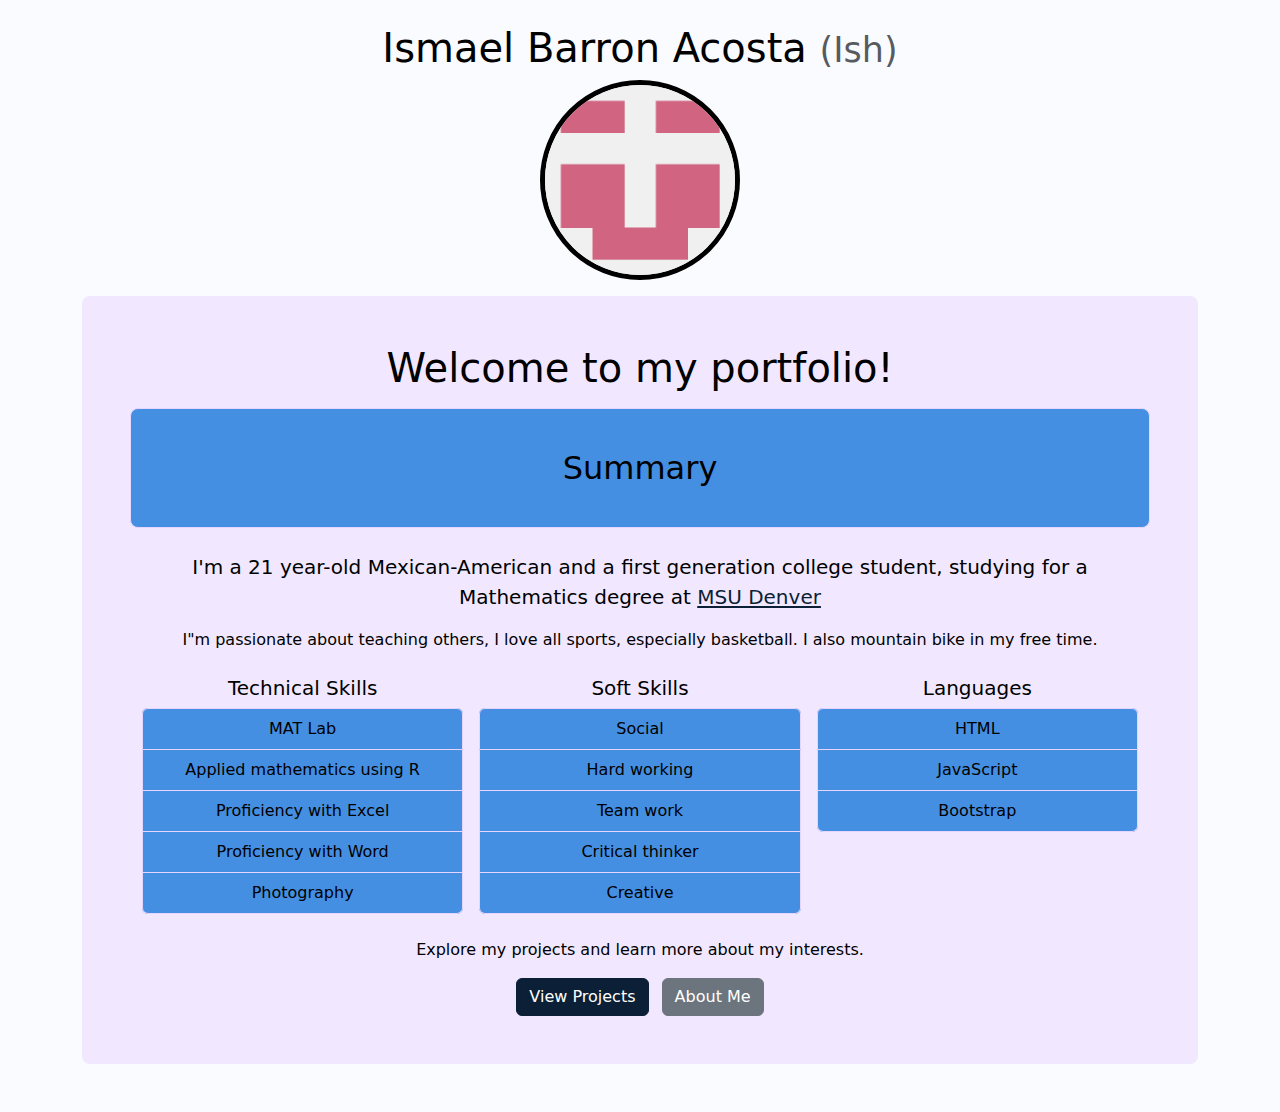
<file: index.html>
<!DOCTYPE html>
<html lang="en">
  <head>
    <meta charset="utf-8" />
    <meta name="viewport" content="width=device-width, initial-scale=1" />
    <title>Template</title>

    <link
      href="https://cdn.jsdelivr.net/npm/bootstrap@5.3.3/dist/css/bootstrap.min.css"
      rel="stylesheet"
    />
    <script src="https://code.jquery.com/jquery-3.7.1.min.js"></script>

    <link href="style.css" rel="stylesheet" />
  </head>

  <!-- Toggle light-page ↔ dark-page -->

  <body class="light-page">
    <!-- Navbar gets added here -->
    <div id="nav-placeholder"></div>

    <!-- Main content -->
    <main class="container py-4">
      <h1 class="text-center">
        Ismael Barron Acosta
        <small class="text-muted"> (Ish) </small>
      </h1>
      <!--Inserting profile picture-->
      <img
        src="images/github_pfp.png"
        alt="GitHub Avatar"
        style="border: 5px solid #000000"
        class="rounded-circle mb-3 mx-auto d-block"
        width="200"
        height="200"
      />

      <!-- Hero -->
      <section class="p-5 mb-4 bg-body-tertiary rounded-3 text-center">
        <h2 class="display-6 mb-3">Welcome to my portfolio!</h2>

        <!-- Box -->
        <div class="box mb-4">
          <!--Intro/Summary-->
          <section class="my-4">
            <h2 class="text-center">Summary</h2>
          </section>
        </div>

        <!-- Paragraph-->
        <p class="lead text-center">
          I'm a 21 year-old <strong>Mexican-American</strong> and a
          <strong>first generation</strong> college student, studying for a
          Mathematics degree at
          <a href="https://www.msudenver.edu/">MSU Denver</a>
        </p>
        <p class="text-center">
          I"m passionate about teaching others, I love all sports, especially
          basketball. I also mountain bike in my free time.
        </p>

        <!-- Skills lists -->
        <div class="container my-4">
          <div class="row g-3">
            <!--Keeps the lists contained and aligned with eachother-->

            <!--List 1-->
            <div class="col-md-4">
              <h3 class="text-center h5">Technical Skills</h3>
                <ul class="list-group">
                <li class="list-group-item">MAT Lab</li>
                <li class="list-group-item">Applied mathematics using R</li>
                <li class="list-group-item">Proficiency with Excel</li>
                <li class="list-group-item">Proficiency with Word</li>
                <li class="list-group-item">Photography</li>
                </ul>
            </div>
            <!--List 2-->
            <div class="col-md-4">
              <h3 class="text-center h5">Soft Skills</h3>
              <ul class="list-group">
                <li class="list-group-item">Social</li>
                <li class="list-group-item">Hard working</li>
                <li class="list-group-item">Team work</li>
                <li class="list-group-item">Critical thinker</li>
                <li class="list-group-item">Creative</li>
              </ul>
            </div>
            <!--List 3-->
            <div class="col-md-4">
              <h3 class="text-center h5">Languages</h3>
              <ul class="list-group">
                <li class="list-group-item">HTML</li>
                <li class="list-group-item">JavaScript</li>
                <li class="list-group-item">Bootstrap</li>
              </ul>
            </div>
          </div>
        </div>
        <!--Buttons to other pages (BOTTOM)-->
        <p class="mb-3">
          Explore my projects and learn more about my interests.
        </p>
        <a class="btn btn-primary me-2" href="projects.html">View Projects</a>
        <a class="btn btn-secondary" href="about.html">About Me</a>
      </section>
    </main>

    <script>
      // Load only the #site-nav element
      $("#nav-placeholder").load("navbar.html #site-nav");
    </script>
    <script src="https://cdn.jsdelivr.net/npm/bootstrap@5.3.3/dist/js/bootstrap.bundle.min.js"></script>
  </body>
</html>
</file>
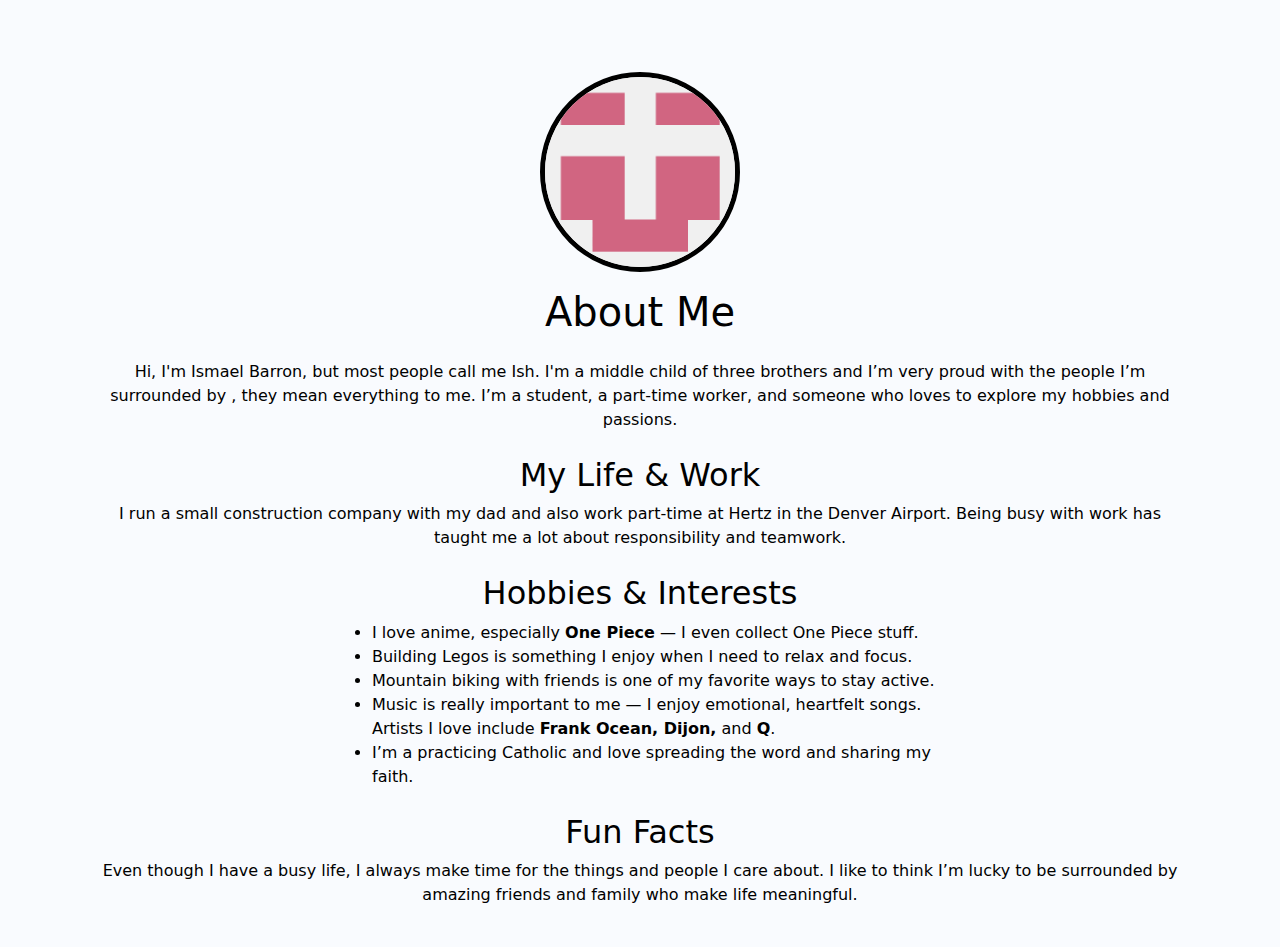
<file: about.html>
<!DOCTYPE html>
<html lang="en">
  <head>
    <meta charset="utf-8" />
    <meta name="viewport" content="width=device-width, initial-scale=1" />
    <title>About</title>

    <link
      href="https://cdn.jsdelivr.net/npm/bootstrap@5.3.3/dist/css/bootstrap.min.css"
      rel="stylesheet"
    />
    <script src="https://code.jquery.com/jquery-3.7.1.min.js"></script>

    <link href="style.css" rel="stylesheet" />
  </head>

  <body class="light-page">
    <!-- Navbar gets added here -->
    <div id="nav-placeholder"></div>

    <!-- Main content -->
    <main class="container py-4">
      <!-- About Me Section -->
      <div class="container mt-5 text-center">
         <img
        src="images/github_pfp.png"
        alt="GitHub Avatar"
        style="border: 5px solid #000000"
        class="rounded-circle mb-3 mx-auto d-block"
        width="200"
        height="200"
      />

        <!-- Main Heading -->
        <h1 class="mb-4">About Me</h1>

        <p>
          Hi, I'm Ismael Barron, but most people call me Ish. I'm a middle child
          of three brothers and I’m very proud with the people I’m surrounded by
          , they mean everything to me. I’m a student, a part-time worker, and
          someone who loves to explore my hobbies and passions.
        </p>

        <h2 class="mt-4">My Life & Work</h2>
        <p>
          I run a small construction company with my dad and also work part-time
          at Hertz in the Denver Airport. Being busy with work has taught me a
          lot about responsibility and teamwork.
        </p>

        <h2 class="mt-4">Hobbies & Interests</h2>
        <ul class="text-start mx-auto" style="max-width: 600px">
          <li>
            I love anime, especially <strong>One Piece</strong> — I even collect
            One Piece stuff.
          </li>
          <li>
            Building Legos is something I enjoy when I need to relax and focus.
          </li>
          <li>
            Mountain biking with friends is one of my favorite ways to stay
            active.
          </li>
          <li>
            Music is really important to me — I enjoy emotional, heartfelt
            songs. Artists I love include
            <strong>Frank Ocean, Dijon,</strong> and <strong>Q</strong>.
          </li>
          <li>
            I’m a practicing Catholic and love spreading the word and sharing my
            faith.
          </li>
        </ul>

        <h2 class="mt-4">Fun Facts</h2>
        <p>
          Even though I have a busy life, I always make time for the things and
          people I care about. I like to think I’m lucky to be surrounded by
          amazing friends and family who make life meaningful.
        </p>
      </div>
    </main>

    <script>
      // Load only the #site-nav element
      $("#nav-placeholder").load("navbar.html #site-nav");
    </script>
    <script src="https://cdn.jsdelivr.net/npm/bootstrap@5.3.3/dist/js/bootstrap.bundle.min.js"></script>
  </body>
</html>
</file>
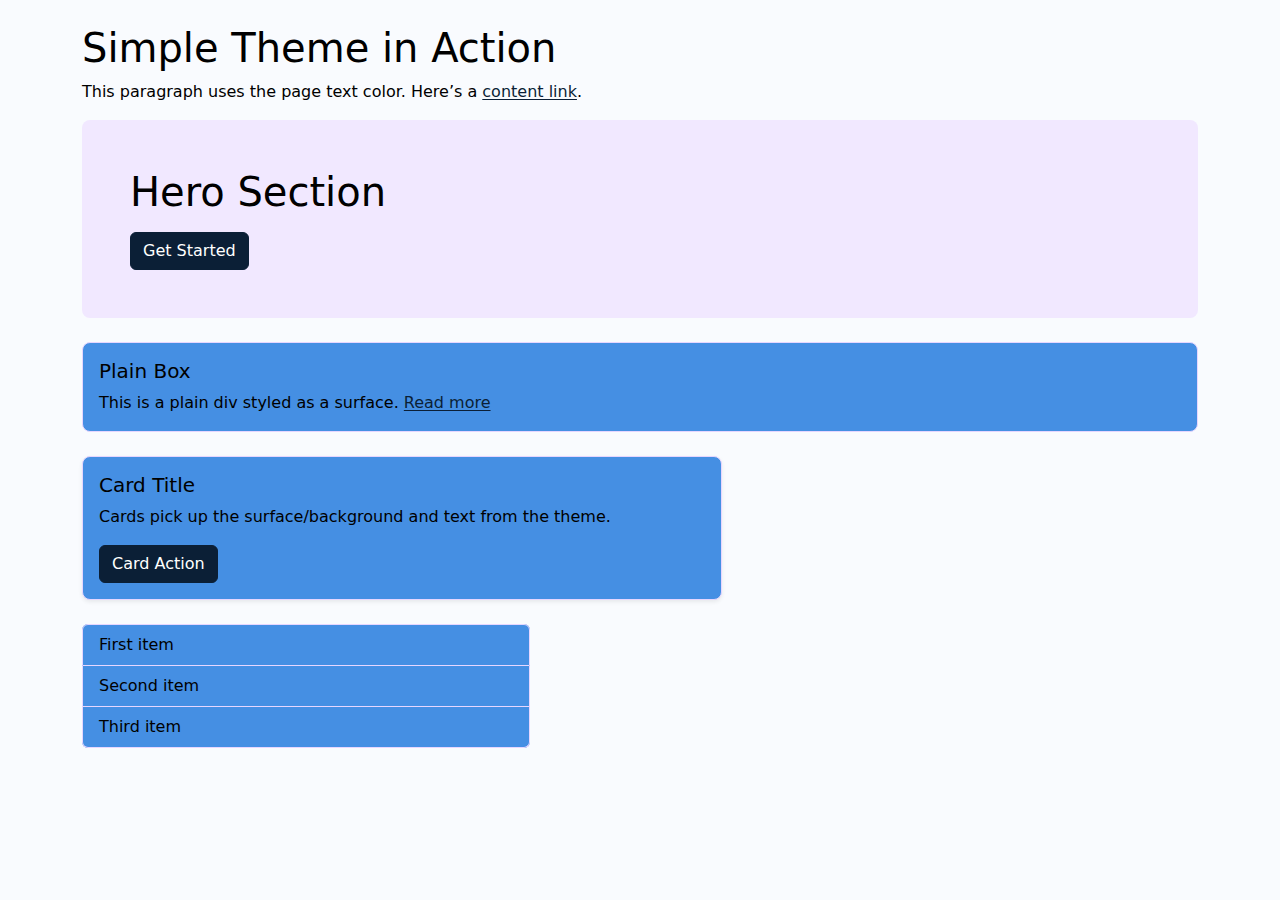
<file: pagetemplate.html>
<!doctype html>
<html lang="en">

<head>
    <meta charset="utf-8">
    <meta name="viewport" content="width=device-width, initial-scale=1">
    <title>Template</title>

    <link href="https://cdn.jsdelivr.net/npm/bootstrap@5.3.3/dist/css/bootstrap.min.css" rel="stylesheet">
    <script src="https://code.jquery.com/jquery-3.7.1.min.js"></script>

    <link href="style.css" rel="stylesheet">
</head>

<!-- Toggle light-page ↔ dark-page -->

<body class="light-page">

    <!-- Navbar gets added here -->
    <div id="nav-placeholder"></div>

    <!-- Main content -->
    <main class="container py-4">
        <h1 class="mb-2">Simple Theme in Action</h1>
        <p class="mb-3">
            This paragraph uses the page text color. Here’s a <a href="#">content link</a>.
        </p>

        <!-- Hero -->
        <section class="p-5 mb-4 bg-body-tertiary rounded-3">
            <h2 class="display-6 mb-3">Hero Section</h2>
            <a class="btn btn-primary" href="#">Get Started</a>
        </section>

        <!-- Box -->
        <div class="box mb-4">
            <h3 class="h5">Plain Box</h3>
            <p class="mb-0">This is a plain div styled as a surface. <a href="#">Read more</a></p>
        </div>

        <!-- Card -->
        <div class="card shadow-sm mb-4" style="max-width: 40rem;">
            <div class="card-body">
                <h4 class="card-title h5">Card Title</h4>
                <p class="card-text">Cards pick up the surface/background and text from the theme.</p>
                <a class="btn btn-primary" href="#">Card Action</a>
            </div>
        </div>

        <!-- List group -->
        <ul class="list-group" style="max-width: 28rem;">
            <li class="list-group-item">First item</li>
            <li class="list-group-item">Second item</li>
            <li class="list-group-item">Third item</li>
        </ul>
    </main>




    <script>
        // Load only the #site-nav element
        $("#nav-placeholder").load("navbar.html #site-nav");
    </script>
    <script src="https://cdn.jsdelivr.net/npm/bootstrap@5.3.3/dist/js/bootstrap.bundle.min.js"></script>

</body>

</html>
</file>
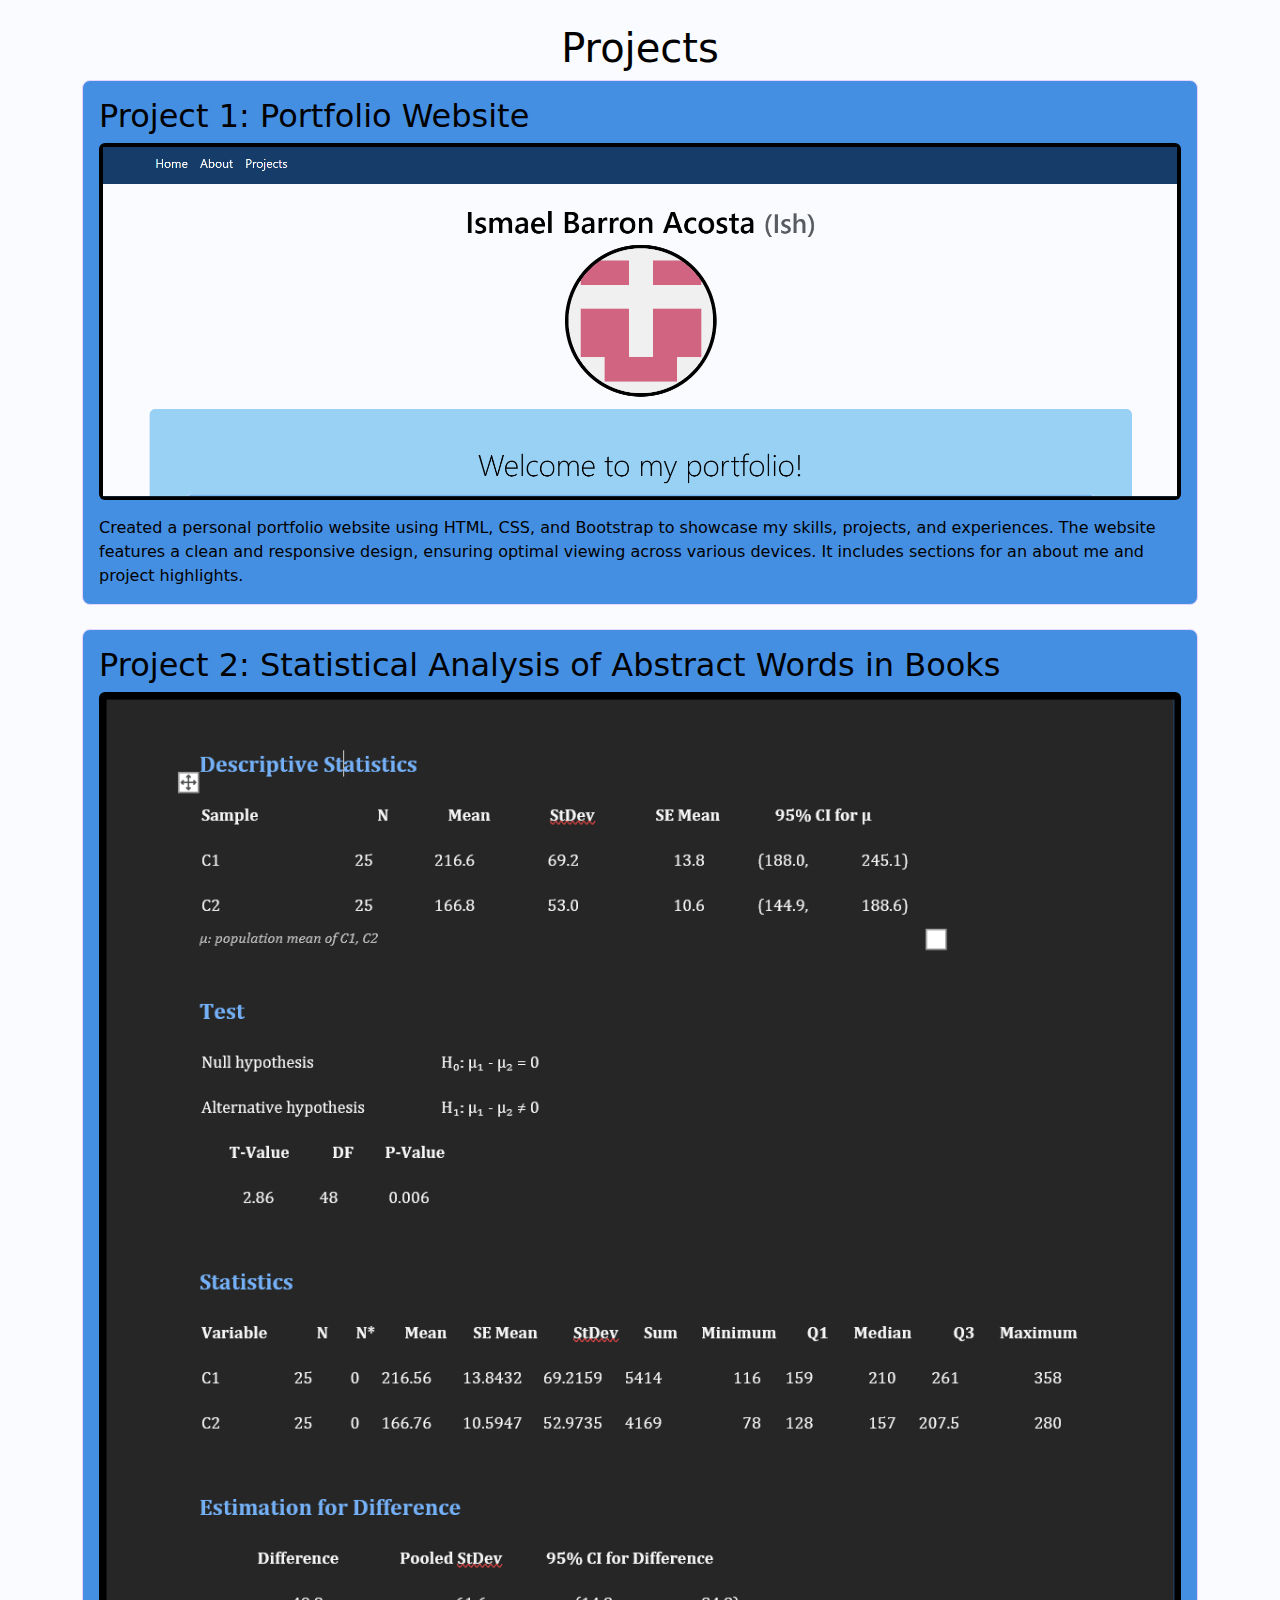
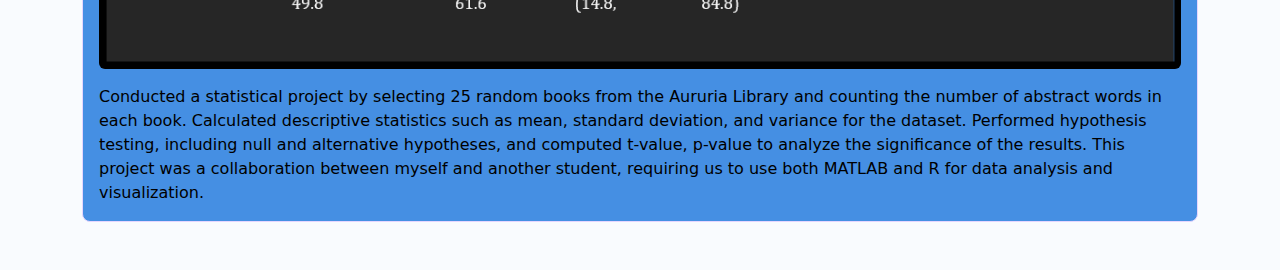
<file: projects.html>
<!doctype html>
<html lang="en">

<head>
    <meta charset="utf-8">
    <meta name="viewport" content="width=device-width, initial-scale=1">
    <title>Template</title>

    <link href="https://cdn.jsdelivr.net/npm/bootstrap@5.3.3/dist/css/bootstrap.min.css" rel="stylesheet">
    <script src="https://code.jquery.com/jquery-3.7.1.min.js"></script>

    <link href="style.css" rel="stylesheet">
</head>

<!-- Toggle light-page ↔ dark-page -->

<body class="light-page">

    <!-- Navbar gets added here -->
    <div id="nav-placeholder"></div>

    <!-- Main content -->
    <main class="container py-4">




        
        <h1 class="text-center">Projects</h1>
        

        <div class="card mb-4">
            <div class="card-body">
            <h2 class="card-title">Project 1: Portfolio Website</h2> 
            <img src="images/port_proj.png" alt="Screenshot of Portfolio Website" class="img-fluid mb-3 rounded">
            <p class="card-text">
                Created a personal portfolio website using HTML, CSS, and Bootstrap to showcase my skills, projects, and experiences. The website features a clean and responsive design, ensuring optimal viewing across various devices. It includes sections for an about me and project highlights.
            </p>
            </div>
        </div>

        <div class="card mb-4">
            <div class="card-body">
            <h2 class="card-title">Project 2: Statistical Analysis of Abstract Words in Books</h2>
            <img src="images/STATSproj.png" alt="Statistical Analysis Project Screenshot" class="img-fluid mb-3 rounded">
            <p class="card-text">
            Conducted a statistical project by selecting 25 random books from the Aururia Library and counting the number of abstract words in each book. Calculated descriptive statistics such as mean, standard deviation, and variance for the dataset. Performed hypothesis testing, including null and alternative hypotheses, and computed t-value, p-value to analyze the significance of the results. This project was a collaboration between myself and another student, requiring us to use both MATLAB and R for data analysis and visualization.
            </p>
            </div>
        </div>
    </main>




    <script>
        // Load only the #site-nav element
        $("#nav-placeholder").load("navbar.html #site-nav");
    </script>
    <script src="https://cdn.jsdelivr.net/npm/bootstrap@5.3.3/dist/js/bootstrap.bundle.min.js"></script>

</body>

</html>
</file>
<file: style.css>
/* =============================
   LIGHT THEME — EDIT THESE 5
   ============================= */
:root {
  --bg: #f9fbfe;
  /* page background */
  --text: #000000;
  /* main text */
  --surface: #458fe3;
  /* cards, boxes, list items */
  --nav: #163d6a;
  /* navbar (dark bar) */
  --accent: #0b1f36;
  /* links & primary buttons */
}

/* =============================
   Do not edit below
   ============================= */

/* Auto-derived (you can ignore) */
:root {
  --accent-hover: color-mix(in srgb, var(--accent) 85%, black);
  --on-nav: #FFFFFF;
  /* text on dark navbar */
  --border: #E6D6FF;
  /* soft borders */
  --hero: #F1E8FF;
  /* jumbotron/hero bg */
}

/* ====== Page ====== */
body {
  background: var(--bg);
  color: var(--text);
}

/* ====== Navbar ====== */
.site-nav {
  background: var(--nav);
  color: var(--on-nav);
}

.site-nav .navbar-brand,
.site-nav .nav-link {
  color: var(--on-nav);
  text-decoration: none;
}

.site-nav .nav-link:hover {
  opacity: .9;
}

.site-nav .navbar-toggler {
  border-color: rgba(255, 255, 255, .35);
}

.site-nav .navbar-toggler-icon {
  filter: invert(1) brightness(1.2);
}

/* ====== Hero (“jumbotron”) ====== */
.bg-body-tertiary {
  background-color: var(--hero) !important;
  color: var(--text);
}

/* ====== Cards & Boxes (light surfaces) ====== */
.card,
.box {
  background: var(--surface);
  color: var(--text);
  border: 1px solid var(--border);
  border-radius: .5rem;
}

.box {
  padding: 1rem;
}

/* List group inside light surfaces */
.list-group,
.list-group-item {
  background: var(--surface);
  color: var(--text);
  border-color: var(--border);
}

/* ====== Links & Buttons ====== */
a {
  color: var(--accent);
  text-decoration: underline;
  text-underline-offset: 2px;
}

a:hover,
a:focus {
  color: var(--accent-hover);
}

/* Make anchor-buttons look like buttons, not links */
a.btn {
  text-decoration: none;
}

/* Bootstrap primary button uses your accent */
.btn-primary {
  background-color: var(--accent);
  border-color: var(--accent);
  color: #fff;
}

.btn-primary:hover {
  background-color: var(--accent-hover);
  border-color: var(--accent-hover);
}
</file>
